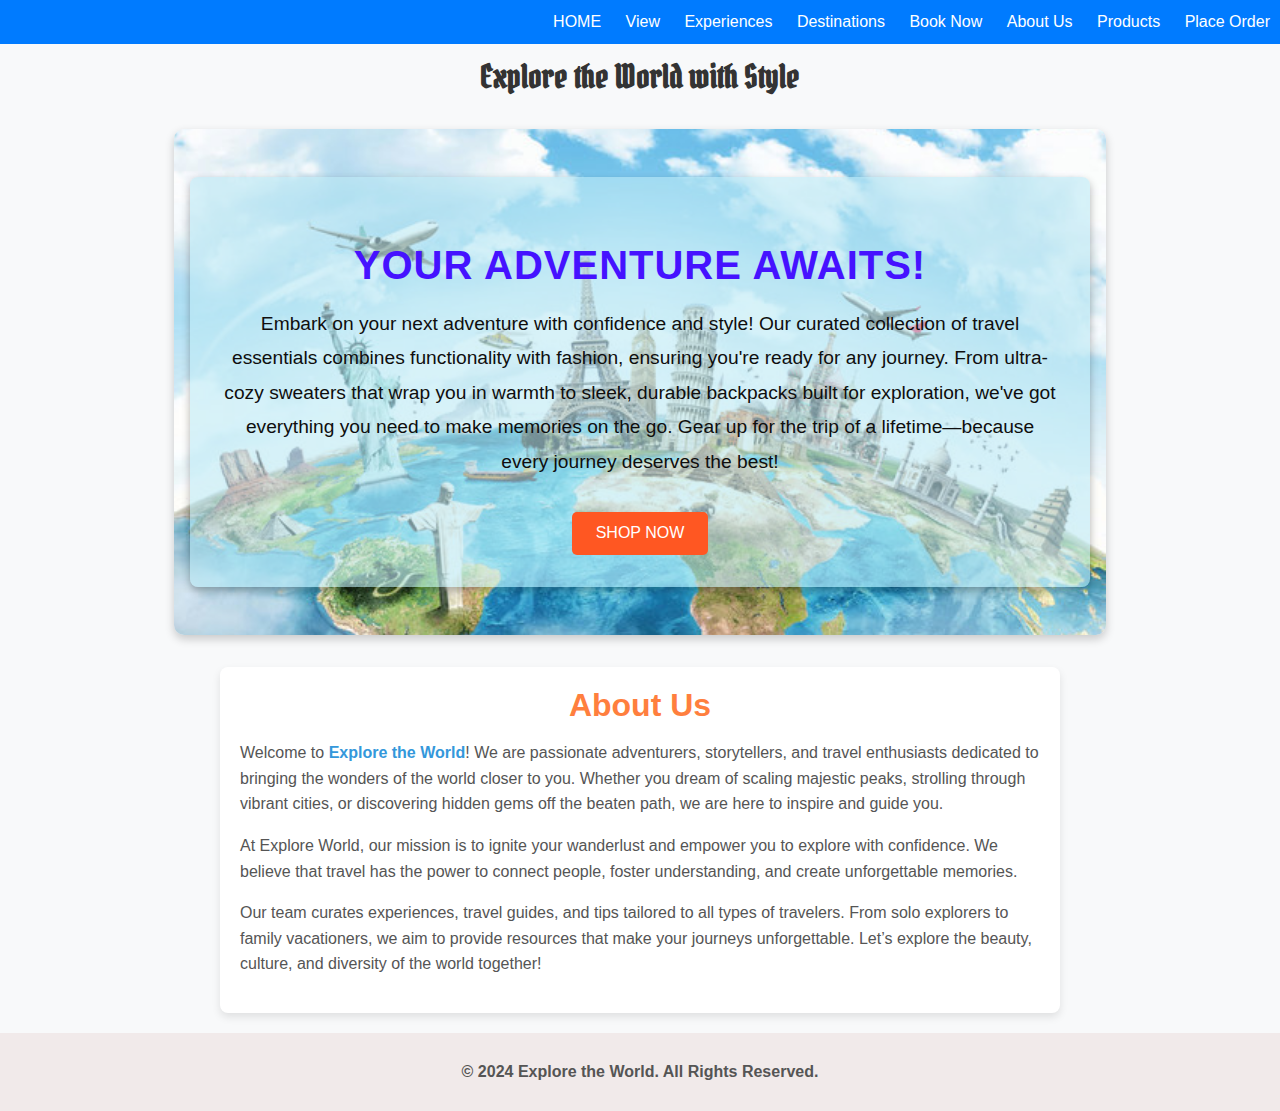
<file: TASK5/about.html>
<!DOCTYPE html>
<html lang="en">

<head>
    <meta charset="UTF-8">
    <meta name="viewport" content="width=device-width, initial-scale=1.0">
    <link rel="stylesheet" href="product.css">
</head>

<body>
    <header>
        <nav>
            <a href="home.html">HOME</a>
            <a href="view.html">View</a>
            <a href="places.html">Experiences</a>
            <a href="destination.html">Destinations</a>
            <a href="booking.html">Book Now</a>
            <a href="about.html">About Us</a>
            <a href="products.html">Products</a>
            <a href="booking2.html">Place Order</a>
        </nav>
    </header>

    <h1 id="name2">Explore the World with Style</h1>

    <section id="travel-essentials">
        <div class="content">
            <h2>Your Adventure Awaits!</h2>
            <p>
                Embark on your next adventure with confidence and style! Our curated collection of travel essentials
                combines functionality with fashion, ensuring you're ready for any journey.
                From ultra-cozy sweaters that wrap you in warmth to sleek, durable backpacks built for exploration,
                we've got everything you need to make memories on the go.
                Gear up for the trip of a lifetime—because every journey deserves the best!
            </p>

            <a href="products.html" class="shop-now">Shop Now</a>

        </div>
    </section>

    <div class="container">
        <h1 class="about-h">About Us</h1>
        <p>Welcome to <span class="highlight">Explore the World</span>! We are passionate adventurers, storytellers, and
            travel enthusiasts dedicated to bringing the wonders of the world closer to you. Whether you dream of
            scaling majestic peaks, strolling through vibrant cities, or discovering hidden gems off the beaten path, we
            are here to inspire and guide you.</p>
        <p>At Explore World, our mission is to ignite your wanderlust and empower you to explore with confidence. We
            believe that travel has the power to connect people, foster understanding, and create unforgettable
            memories.</p>
        <p>Our team curates experiences, travel guides, and tips tailored to all types of travelers. From solo explorers
            to family vacationers, we aim to provide resources that make your journeys unforgettable. Let’s explore the
            beauty, culture, and diversity of the world together!</p>
    </div>


    <footer>
        <p>&copy; 2024 Explore the World. All Rights Reserved.</p>
    </footer>

    <script src="main.js"></script>
</body>

</html>
</file>
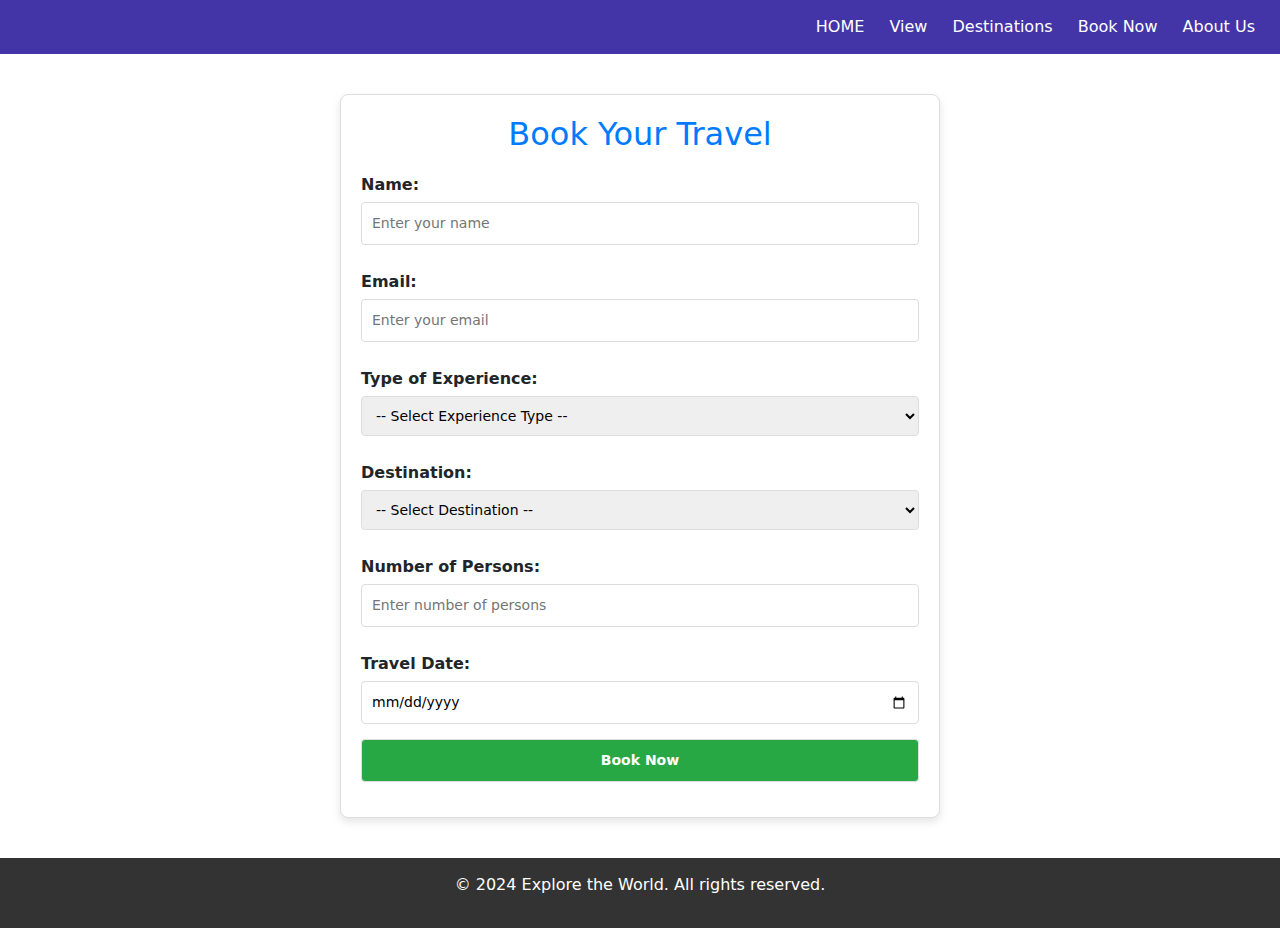
<file: TASK5/booking.html>
<!DOCTYPE html>
<html lang="en">

<head>
    <meta charset="UTF-8">
    <meta name="viewport" content="width=device-width, initial-scale=1.0">
    <title>Book Your Trip</title>
    <link rel="stylesheet" href="booking.css">
    <link href="https://cdn.jsdelivr.net/npm/bootstrap@5.3.3/dist/css/bootstrap.min.css" rel="stylesheet">
</head>

<body>
    <header>
        <nav>
            <a href="home.html">HOME</a>
            <a href="view.html">View</a>
            <a href="destination.html">Destinations</a>
            <a href="booking.html">Book Now</a>
            <a href="about.html">About Us</a>
        </nav>
    </header>
    <main>
        <section class="booking-section">
            <form id="booking-form">
                <h2>Book Your Travel </h2>

                <!-- Name Input -->
                <label for="name">Name:</label>
                <input type="text" id="name" placeholder="Enter your name" required>

                <!-- Email Input -->
                <label for="email">Email:</label>
                <input type="email" id="email" placeholder="Enter your email" required>

                <!-- Experience Type -->
                <label for="experience-type">Type of Experience:</label>
                <select id="experience-type" required>
                    <option value="" disabled selected>-- Select Experience Type --</option>
                    <option value="adventure">Adventure Travel</option>
                    <option value="wellness">Relaxation & Wellness</option>
                    <option value="cultural">Cultural & Historical</option>
                    <option value="luxury">Luxury Travel</option>
                    <option value="ecotourism">Ecotourism & Nature</option>
                </select>

                <!-- Destination Selection -->
                <label for="destination">Destination:</label>
                <select id="destination" required>
                    <option value="" disabled selected>-- Select Destination --</option>
                    <!-- Adventure Travel Destinations -->
                    <optgroup label="Adventure Travel">
                        <option value="new_zealand">New Zealand</option>
                        <option value="canada">Canada</option>
                        <option value="norway">Norway</option>
                        <option value="switzerland">Switzerland</option>
                    </optgroup>
                    <!-- Relaxation & Wellness Destinations -->
                    <optgroup label="Relaxation & Wellness">
                        <option value="indonesia">Indonesia</option>
                        <option value="thailand">Thailand</option>
                        <option value="mexico">Mexico</option>
                        <option value="spain">Spain</option>
                    </optgroup>
                    <!-- Cultural & Historical Destinations -->
                    <optgroup label="Cultural & Historical">
                        <option value="italy">Italy</option>
                        <option value="egypt">Egypt</option>
                        <option value="greece">Greece</option>
                        <option value="turkey">Turkey</option>
                    </optgroup>
                    <!-- Luxury Travel Destinations -->
                    <optgroup label="Luxury Travel">
                        <option value="maldives">Maldives</option>
                        <option value="france">France</option>
                        <option value="uae">UAE</option>
                        <option value="switzerland_luxury">Switzerland</option>
                    </optgroup>
                    <!-- Ecotourism & Nature Destinations -->
                    <optgroup label="Ecotourism & Nature">
                        <option value="costa_rica">Costa Rica</option>
                        <option value="australia">Australia</option>
                        <option value="south_africa">South Africa</option>
                        <option value="norway_fjord">Norway</option>
                    </optgroup>
                </select>
                <!-- Number of Persons Input -->
                <label for="num-persons">Number of Persons:</label>
                <input type="number" id="num-persons" placeholder="Enter number of persons" min="1" required>
                <!-- Travel Date -->
                <label for="date">Travel Date:</label>
                <input type="date" id="date" required>

                <!-- Submit Button -->
                <button class="btn btn-success" id="book-now" type="submit">Book Now</button>
            </form>
        </section>

    </main>
    <footer>
        <p>&copy; 2024 Explore the World. All rights reserved.</p>
    </footer>
    <script src="main.js"></script>
</body>

</html>
</file>
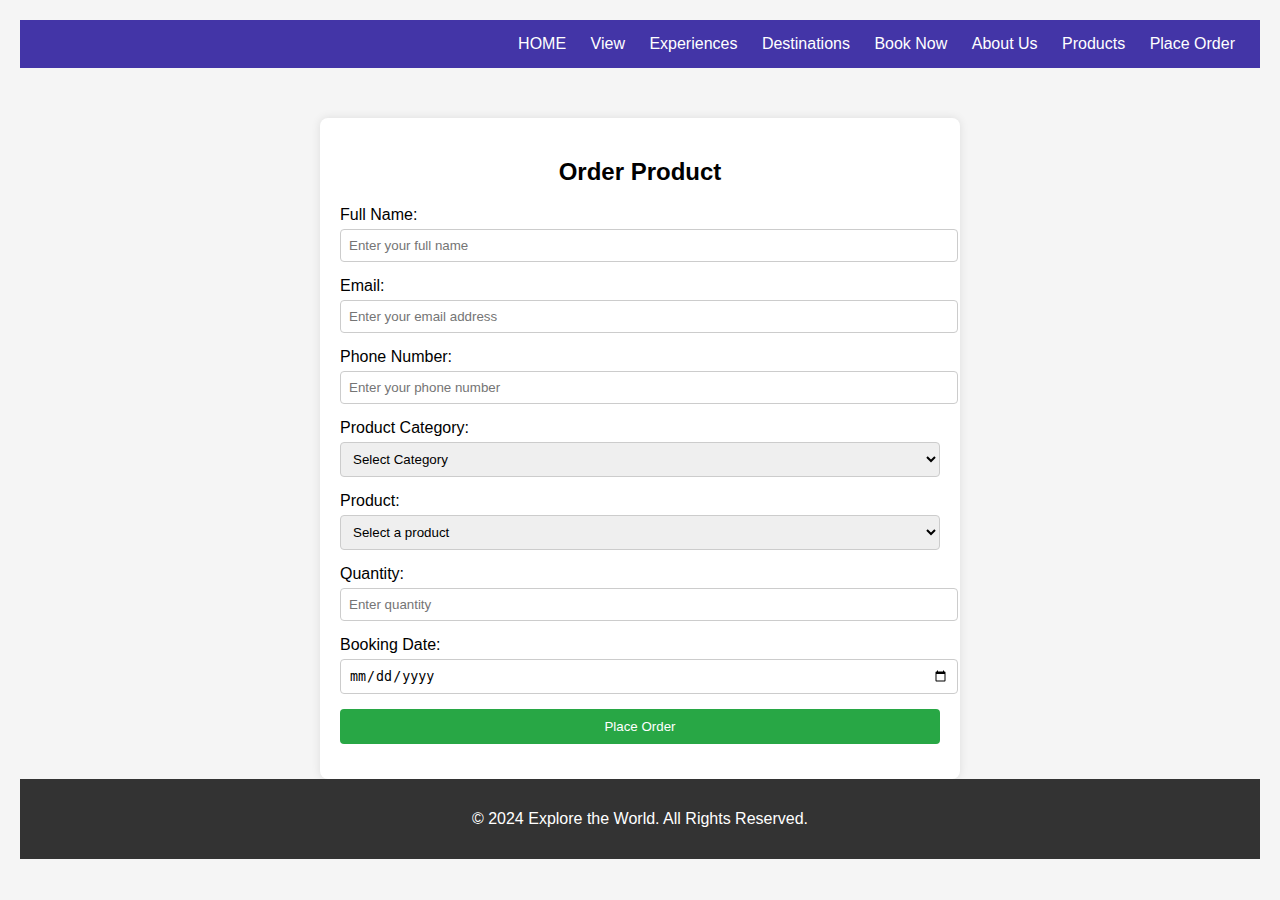
<file: TASK5/booking2.html>
<!DOCTYPE html>
<html lang="en">

<head>
    <meta charset="UTF-8">
    <meta name="viewport" content="width=device-width, initial-scale=1.0">
    <title>Product Booking Form</title>
    <link rel="stylesheet" href="product-booking.css">
</head>

<body>
    <header>
        <nav>
            <a href="home.html">HOME</a>
            <a href="view.html">View</a>
            <a href="places.html">Experiences</a>
            <a href="destination.html">Destinations</a>
            <a href="booking.html">Book Now</a>
            <a href="about.html">About Us</a>
            <a href="products.html">Products</a>
            <a href="booking2.html">Place Order</a>
        </nav>
    </header>
    <div class="container">
        <h2>Order Product </h2>
        <form id="booking-form">
            <div class="form-group">
                <label for="name">Full Name:</label>
                <input type="text" id="name" placeholder="Enter your full name" required>
            </div>
            <div class="form-group">
                <label for="email">Email:</label>
                <input type="email" id="email" placeholder="Enter your email address" required>
            </div>
            <div class="form-group">
                <label for="phone">Phone Number:</label>
                <input type="tel" id="phone" placeholder="Enter your phone number" required>
            </div>
            <div class="form-group">
                <label for="product-category">Product Category:</label>
                <select id="product-category" required>
                    <option value="" disabled selected>Select Category</option>
                    <option value="Clothing">Clothing</option>
                    <option value="Bags">Bags</option>
                    <option value="Footwear">Footwear</option>
                    <option value="Accessories">Accessories</option>
                </select>
            </div>
            <div class="form-group">
                <label for="product">Product:</label>
                <select id="product" required>
                    <option value="" disabled selected>Select a product</option>
                </select>
            </div>
            <div class="form-group">
                <label for="quantity">Quantity:</label>
                <input type="number" id="quantity" min="1" placeholder="Enter quantity" required>
            </div>
            <div class="form-group">
                <label for="date">Booking Date:</label>
                <input type="date" id="date" required>
            </div>
            <div class="form-group">
                <button type="submit">Place Order</button>
            </div>
        </form>
    </div>
    <div id="message"></div>
    <footer>
        <p>&copy; 2024 Explore the World. All Rights Reserved.</p>
    </footer>

    <script src="product-booking.js"></script>
</body>

</html>
</file>
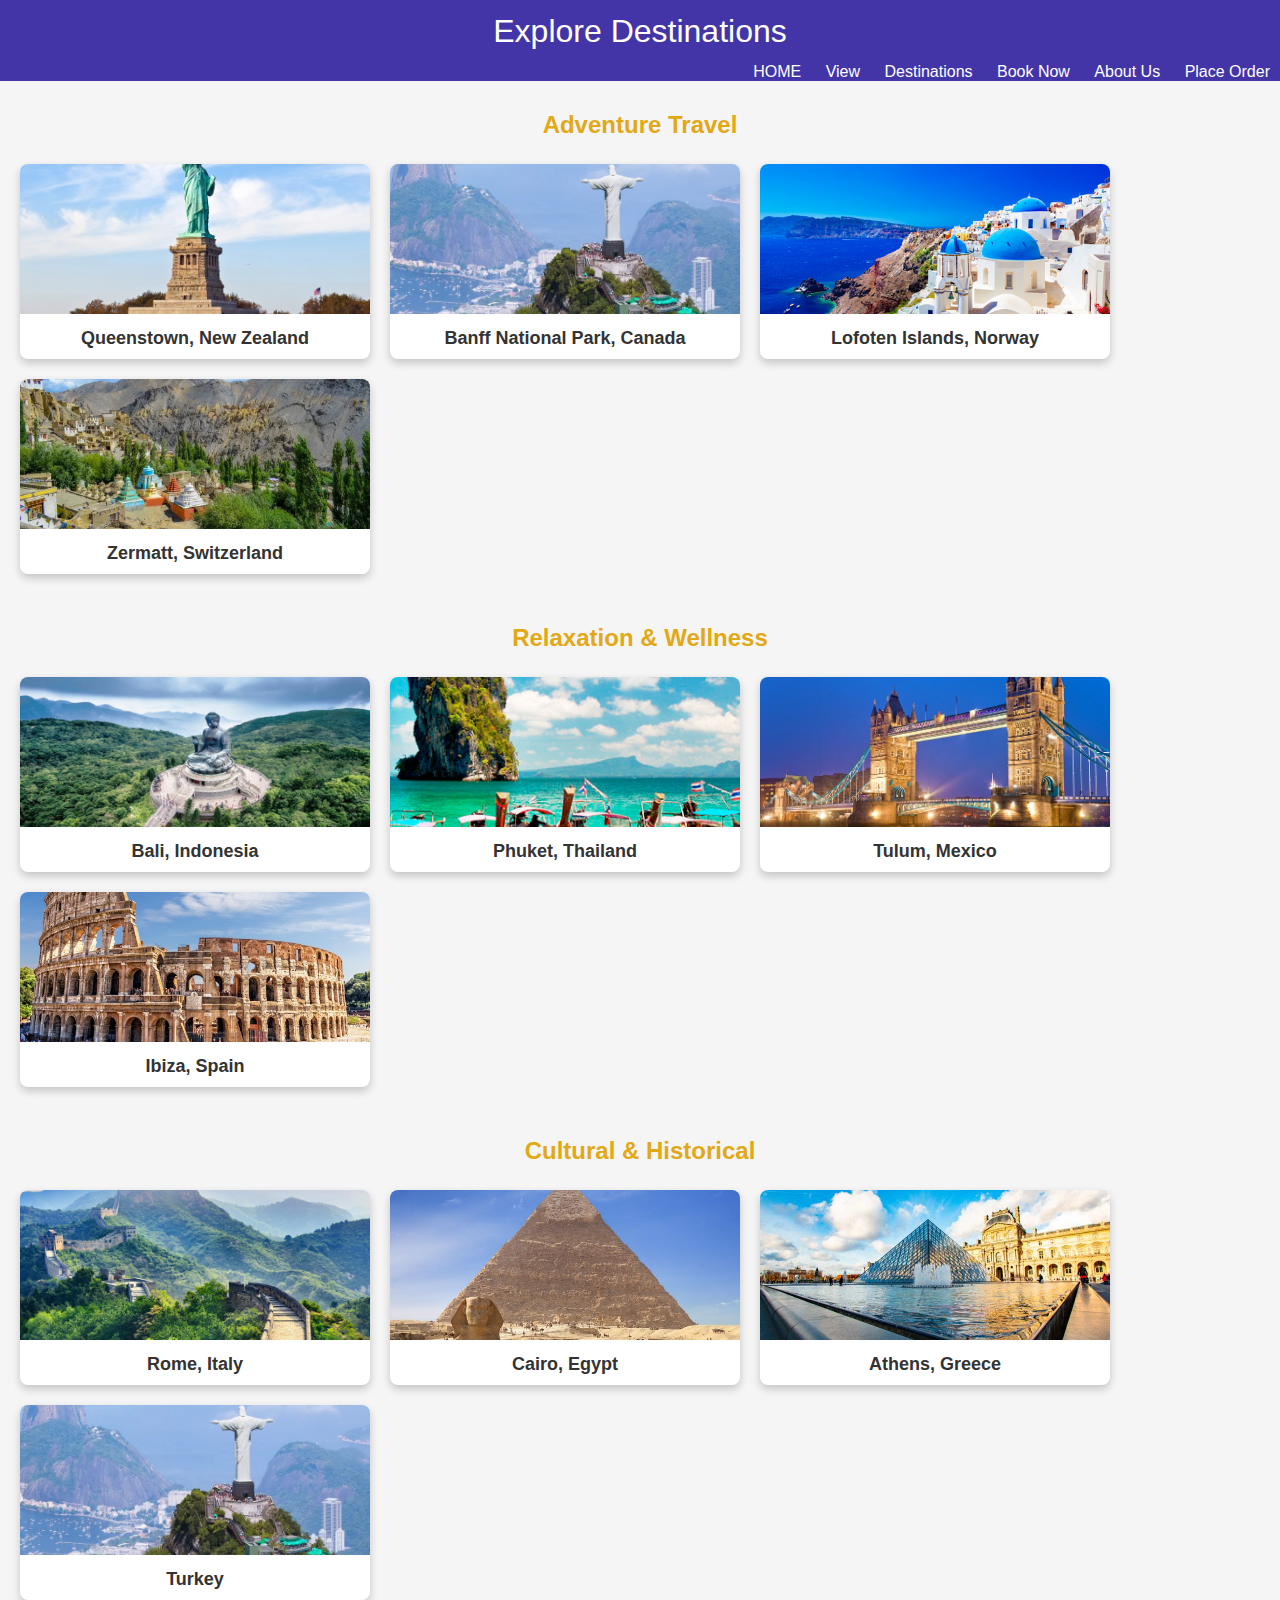
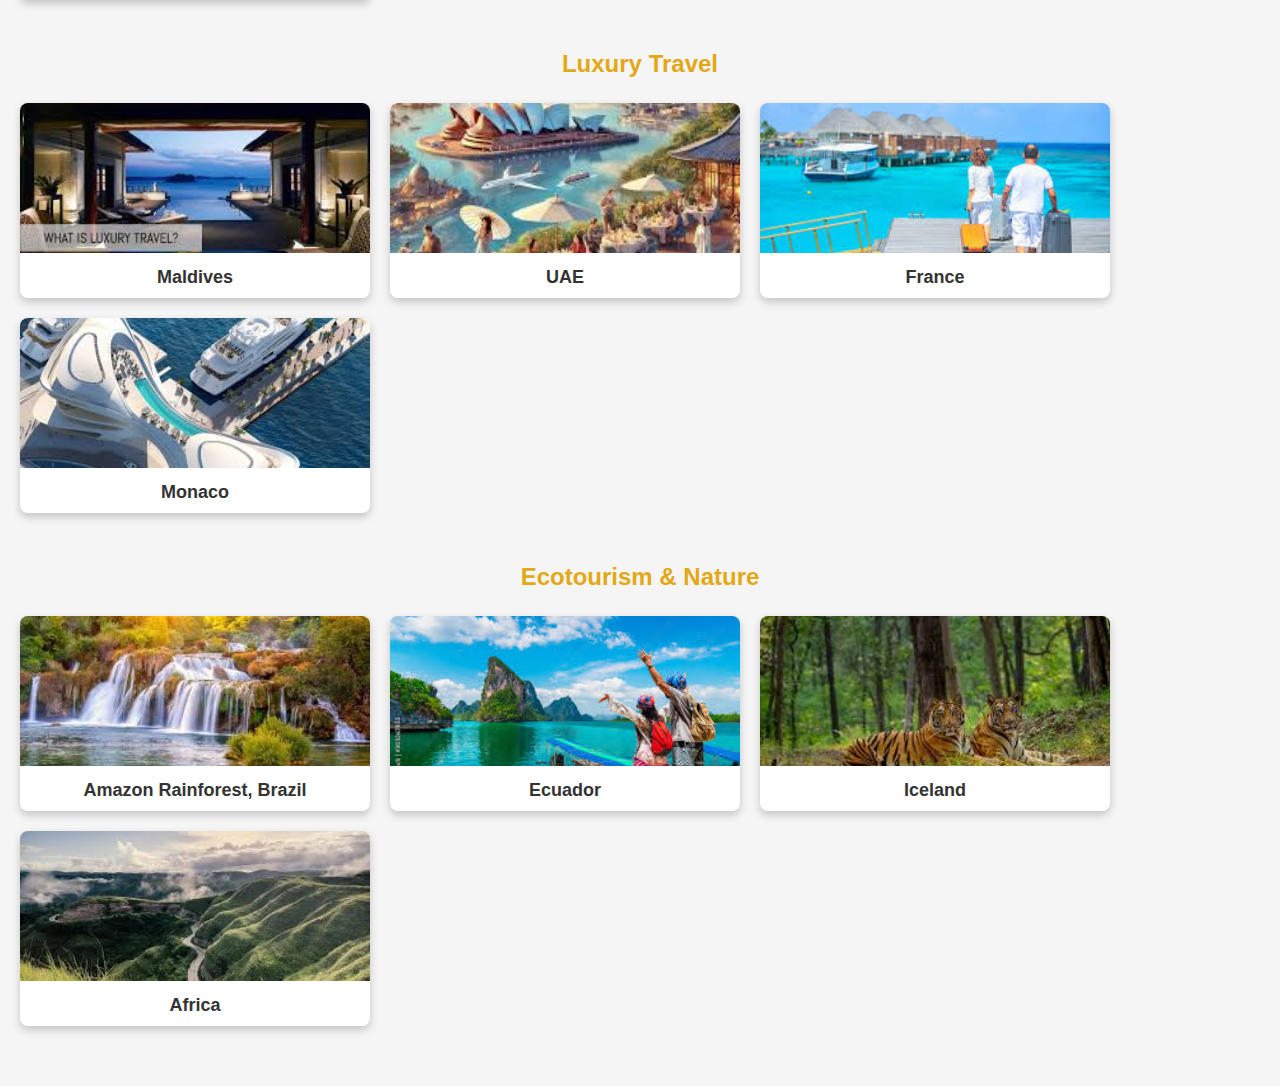
<file: TASK5/destination.html>
<!DOCTYPE html>
<html lang="en">

<head>
    <meta charset="UTF-8">
    <meta name="viewport" content="width=device-width, initial-scale=1.0">
    <title>Explore Destinations</title>
    <link rel="stylesheet" href="destiny.css">
</head>

<body>
    <div id="name3">Explore Destinations</div>
    <header>
        <nav>
            <a href="home.html">HOME</a>
            <a href="view.html">View</a>
            <a href="destination.html">Destinations</a>
            <a href="booking.html">Book Now</a>
            <a href="about.html">About Us</a>
            <a href="booking2.html">Place Order</a>
        </nav>
    </header>
    <div class="container">

        <!-- Adventure Travel Section -->
        <div class="section">
            <h2>Adventure Travel</h2>
            <div class="cards">
                <div class="card">
                    <img src="21.jpg" alt="Queenstown">
                    <h3>Queenstown, New Zealand</h3>
                </div>
                <div class="card">
                    <img src="22.jpg" alt="Banff National Park">
                    <h3>Banff National Park, Canada</h3>
                </div>
                <div class="card">
                    <img src="33.jpg" alt="Lofoten Islands">
                    <h3>Lofoten Islands, Norway</h3>
                </div>
                <div class="card">
                    <img src="25.jpg" alt="Zermatt">
                    <h3>Zermatt, Switzerland</h3>
                </div>
            </div>
        </div>

        <!-- Relaxation & Wellness Section -->
        <div class="section">
            <h2>Relaxation & Wellness</h2>
            <div class="cards">
                <div class="card">
                    <img src="26.jpg" alt="Bali">
                    <h3>Bali, Indonesia</h3>
                </div>
                <div class="card">
                    <img src="28.jpg" alt="Phuket">
                    <h3>Phuket, Thailand</h3>
                </div>
                <div class="card">
                    <img src="30.jpg" alt="Tulum">
                    <h3>Tulum, Mexico</h3>
                </div>
                <div class="card">
                    <img src="31.png" alt="Ibiza">
                    <h3>Ibiza, Spain</h3>
                </div>
            </div>
        </div>

        <!-- Cultural & Historical Section -->
        <div class="section">
            <h2>Cultural & Historical</h2>
            <div class="cards">
                <div class="card">
                    <img src="32.jpg" alt="Rome">
                    <h3>Rome, Italy</h3>
                </div>
                <div class="card">
                    <img src="23.jpg" alt="Cairo">
                    <h3>Cairo, Egypt</h3>
                </div>
                <div class="card">
                    <img src="34.jpg" alt="Athens">
                    <h3>Athens, Greece</h3>
                </div>
                <div class="card">
                    <img src="22.jpg" alt="Istanbul">
                    <h3>Turkey</h3>
                </div>
            </div>
        </div>

        <!-- Luxury Travel Section -->
        <div class="section">
            <h2>Luxury Travel</h2>
            <div class="cards">
                <div class="card">
                    <img src="luxury2.jpg" alt="Maldives">
                    <h3>Maldives</h3>
                </div>
                <div class="card">
                    <img src="luxury3.jpg" alt="Dubai">
                    <h3>UAE</h3>
                </div>
                <div class="card">
                    <img src="luxury4.jpg" alt="Paris">
                    <h3>France</h3>
                </div>
                <div class="card">
                    <img src="luxury5.jpg" alt="Monaco">
                    <h3>Monaco</h3>
                </div>
            </div>
        </div>

        <!-- Ecotourism & Nature Section -->
        <div class="section">
            <h2>Ecotourism & Nature</h2>
            <div class="cards">
                <div class="card">
                    <img src="nature8.jpg" alt="Amazon Rainforest">
                    <h3>Amazon Rainforest, Brazil</h3>
                </div>
                <div class="card">
                    <img src="nature5.jpg" alt="Galapagos Islands">
                    <h3>Ecuador</h3>
                </div>
                <div class="card">
                    <img src="nature6.jpg" alt="Iceland">
                    <h3>Iceland</h3>
                </div>
                <div class="card">
                    <img src="nature4.jpg" alt="African Safari">
                    <h3>Africa</h3>
                </div>
            </div>
        </div>

    </div>
</body>

</html>
</file>
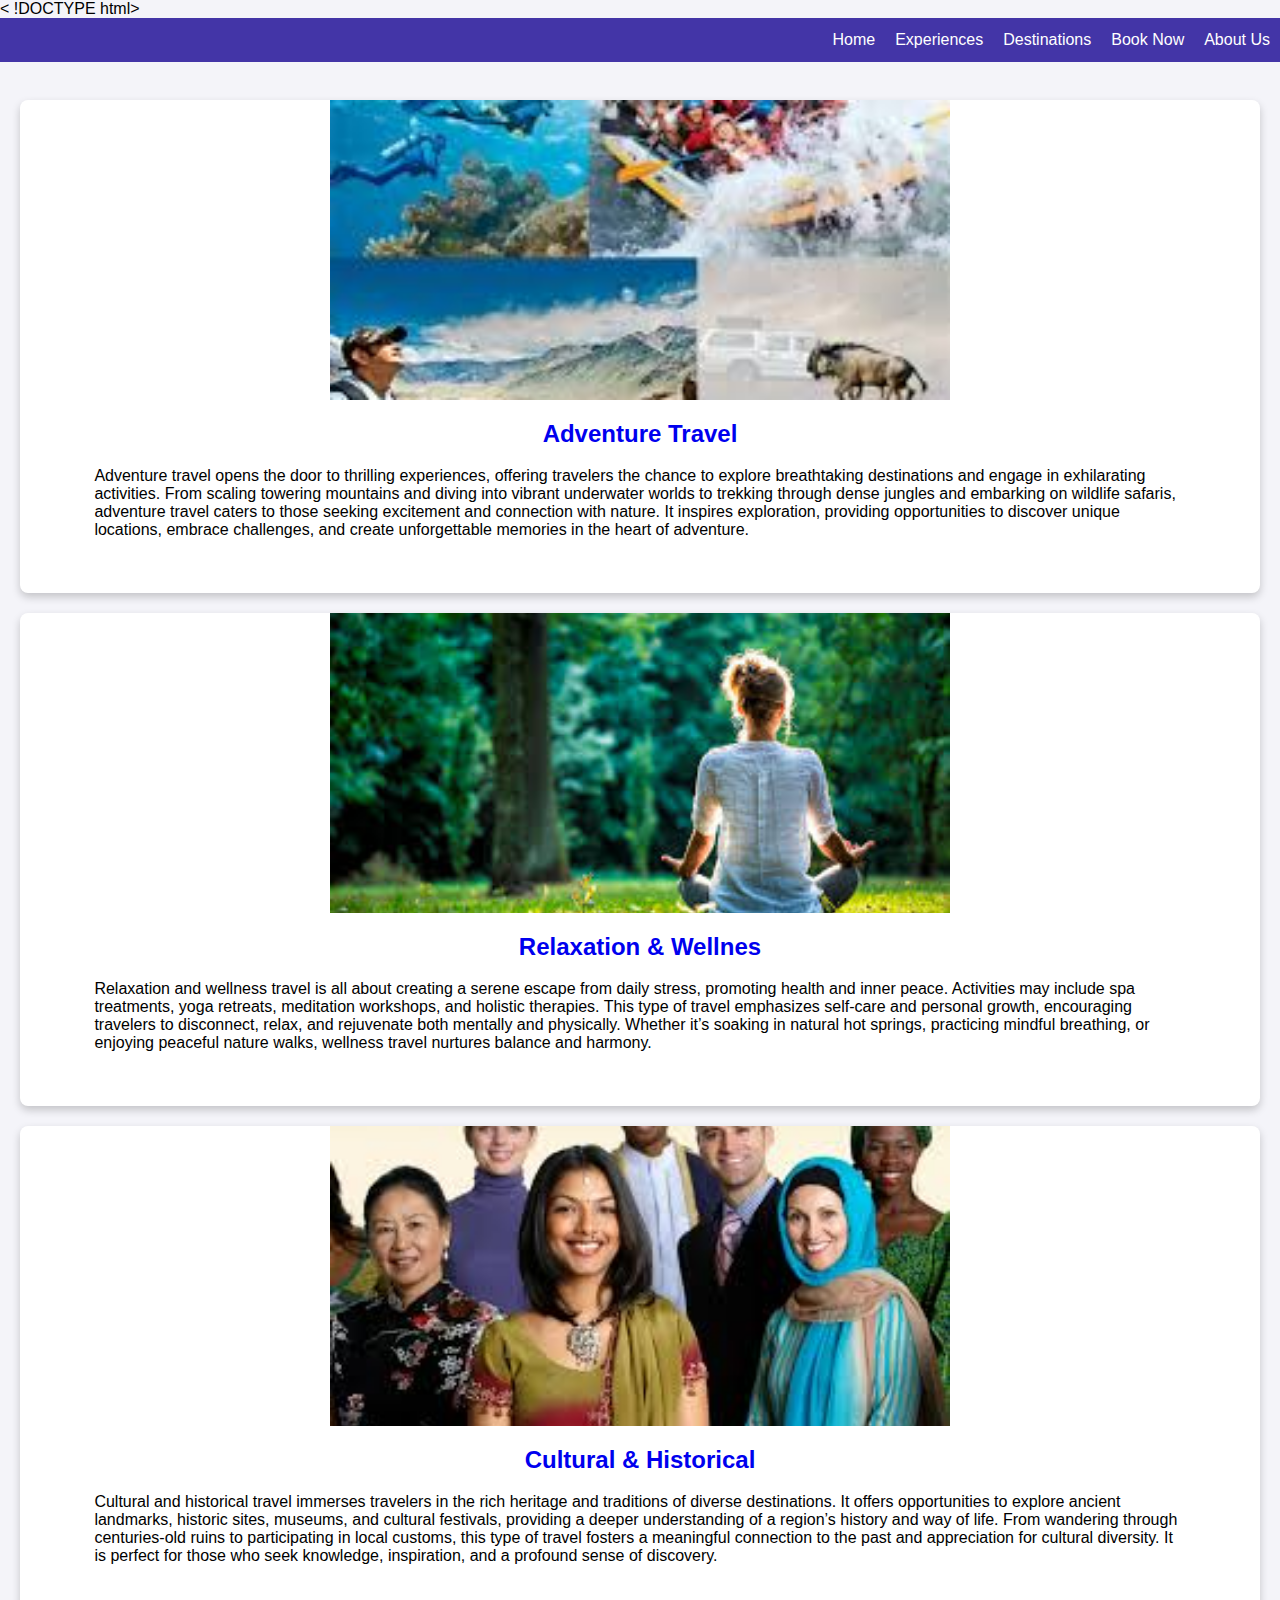
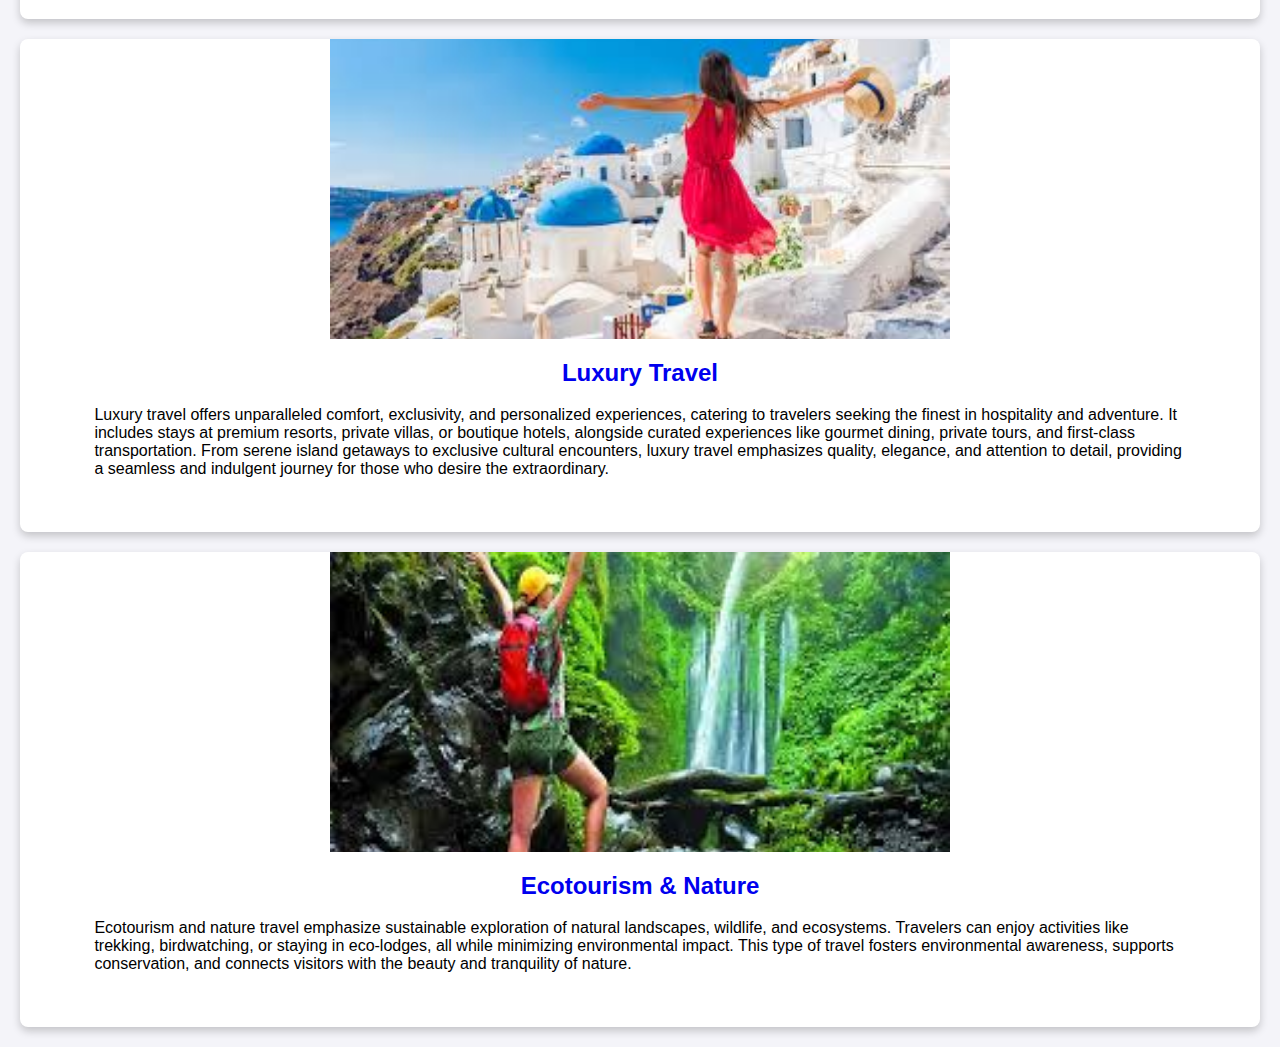
<file: TASK5/places.html>
< !DOCTYPE html>
    <html lang="en">

    <head>
        <meta charset="UTF-8">
        <meta name="viewport" content="width=device-width, initial-scale=1.0">
        <title>Explore Experiences</title>
        <link rel="stylesheet" href="style.css">
    </head>

    <body>
        <header>
            <nav><a href="view.html">Home</a><a href="places.html">Experiences</a><a
                    href="destination.html">Destinations</a><a href="booking.html">Book Now</a><a
                    href="about.html">About Us</a></nav>
        </header><br>
        <div class="container">
            <div class="card"><img src="adventure2.jpg" alt="Adventure Travel" class="img-a">
                <h2><a href="destination.html" class="web-a">Adventure Travel</a></h2>
                <p>Adventure travel opens the door to thrilling experiences,
                    offering travelers the chance to explore breathtaking destinations and engage in exhilarating
                    activities. From scaling towering mountains and diving into vibrant underwater worlds to trekking
                    through dense jungles and embarking on wildlife safaris,
                    adventure travel caters to those seeking excitement and connection with nature. It inspires
                    exploration,
                    providing opportunities to discover unique locations,
                    embrace challenges,
                    and create unforgettable memories in the heart of adventure.</p>
            </div>
            <div class="card"><img src="mental.jpg" alt="Relaxation & Wellness" class="img-a">
                <h2><a href="destination.html" class="web-a">Relaxation & Wellnes</a></h2>
                <p>Relaxation and wellness travel is all about creating a serene escape from daily stress,
                    promoting health and inner peace. Activities may include spa treatments,
                    yoga retreats,
                    meditation workshops,
                    and holistic therapies. This type of travel emphasizes self-care and personal growth,
                    encouraging travelers to disconnect,
                    relax,
                    and rejuvenate both mentally and physically. Whether it’s soaking in natural hot springs,
                    practicing mindful breathing,
                    or enjoying peaceful nature walks,
                    wellness travel nurtures balance and harmony.</p>
            </div>
            <div class="card"><img src="culture.jpg" alt="Cultural & Historical" class="img-a">
                <h2><a href="destination.html" class="web-a">Cultural & Historical</a></h2>
                <p>Cultural and historical travel immerses travelers in the rich heritage and traditions of diverse
                    destinations. It offers opportunities to explore ancient landmarks,
                    historic sites,
                    museums,
                    and cultural festivals,
                    providing a deeper understanding of a region’s history and way of life. From wandering through
                    centuries-old ruins to participating in local customs,
                    this type of travel fosters a meaningful connection to the past and appreciation for cultural
                    diversity. It is perfect for those who seek knowledge,
                    inspiration,
                    and a profound sense of discovery.</p>
            </div>
            <div class="card"><img src="luxury.jpg" alt="Luxury Travel" class="img-a">
                <h2><a href="destination.html" class="web-a">Luxury Travel</a></h2>
                <p>Luxury travel offers unparalleled comfort,
                    exclusivity,
                    and personalized experiences,
                    catering to travelers seeking the finest in hospitality and adventure. It includes stays at premium
                    resorts,
                    private villas,
                    or boutique hotels,
                    alongside curated experiences like gourmet dining,
                    private tours,
                    and first-class transportation. From serene island getaways to exclusive cultural encounters,
                    luxury travel emphasizes quality,
                    elegance,
                    and attention to detail,
                    providing a seamless and indulgent journey for those who desire the extraordinary.</p>
            </div>
            <div class="card"><img src="eco.jpg" alt="Ecotourism & Nature" class="img-a">
                <h2><a href="destination.html" class="web-a">Ecotourism & Nature</a></h2>
                <p>Ecotourism and nature travel emphasize sustainable exploration of natural landscapes,
                    wildlife,
                    and ecosystems. Travelers can enjoy activities like trekking,
                    birdwatching,
                    or staying in eco-lodges,
                    all while minimizing environmental impact. This type of travel fosters environmental awareness,
                    supports conservation,
                    and connects visitors with the beauty and tranquility of nature.</p>
            </div>
        </div>
    </body>

    </html>
</file>
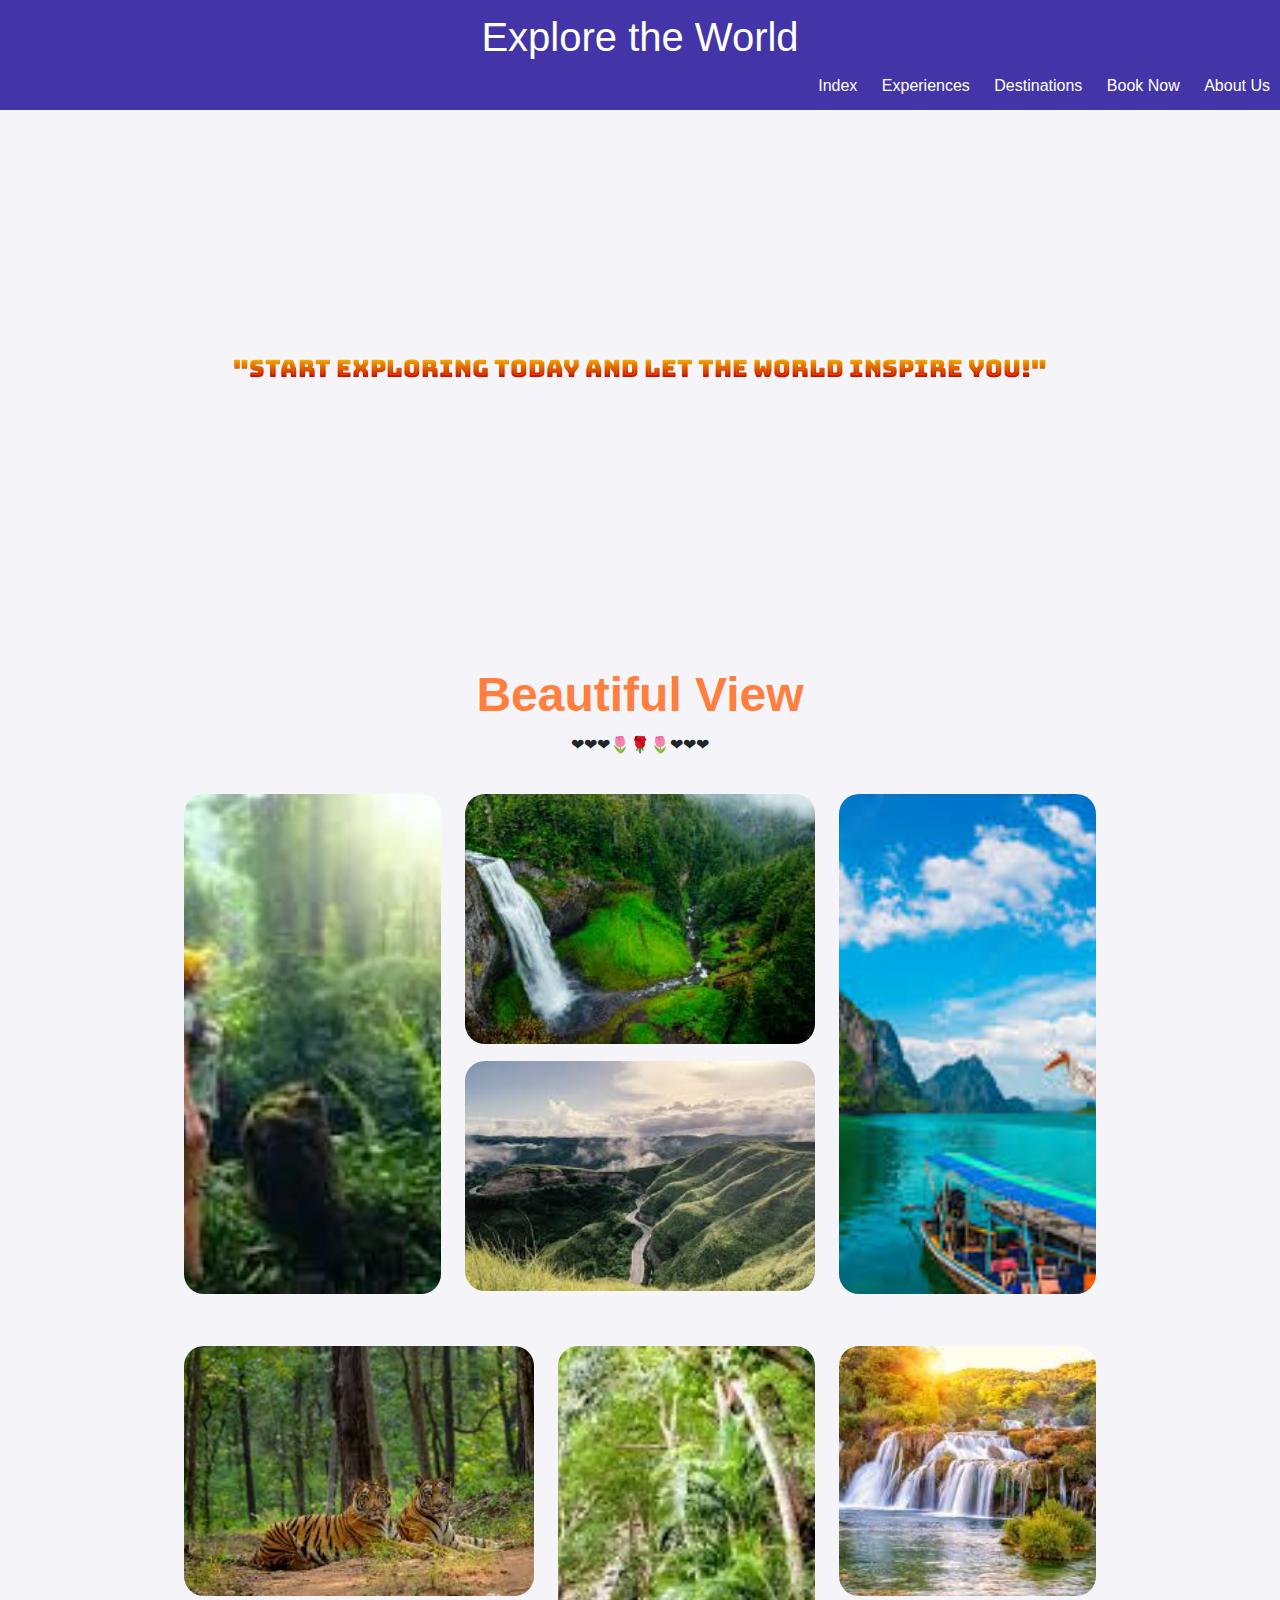
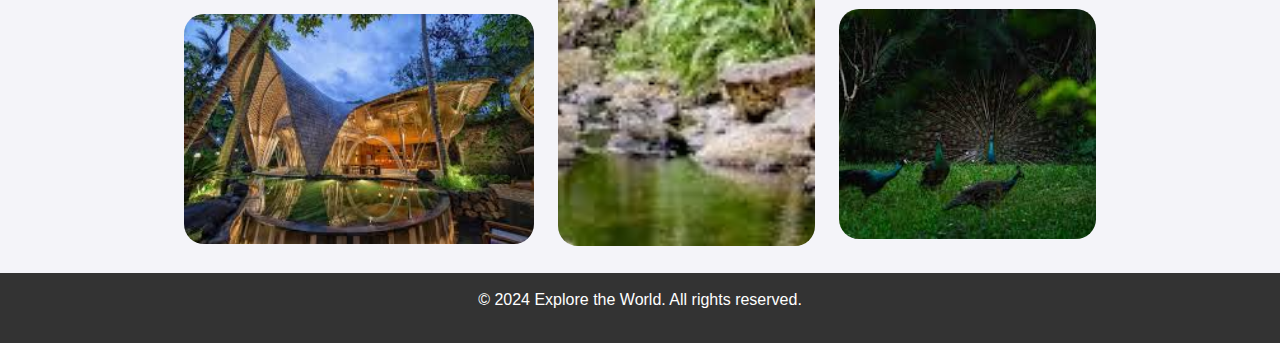
<file: TASK5/view.html>
<!DOCTYPE html>
<html lang="en">

<head>
    <meta charset="UTF-8">
    <meta name="viewport" content="width=device-width, initial-scale=1.0">
    <link href="https://cdn.jsdelivr.net/npm/bootstrap@5.3.3/dist/css/bootstrap.min.css" rel="stylesheet">
    <script src="https://cdn.jsdelivr.net/npm/bootstrap@5.3.3/dist/js/bootstrap.bundle.min.js"></script>
    <title>Explore World</title>
    <link rel="stylesheet" href="style.css">
</head>

<body>
    <h1 id="name">Explore the World</h1>
    <header>
        <nav>
            <a href="index.html">Index</a>
            <a href="places.html">Experiences</a>
            <a href="destination.html">Destinations</a>
            <a href="booking.html">Book Now</a>
            <a href="about.html">About Us</a>
        </nav>
    </header>
    <div class="container-fulid con1">
        <div class="main">

            <p class="main1"> "Start exploring today and let the world inspire you!"</p>
        </div>
    </div>
    <div class="container con5" id="Gallery">
        <div class="nature-view">
            <h3 class="nature-view1">Beautiful View</h3>
            <p class="nature-view2">❤❤❤🌷🌹🌷❤❤❤</p>
        </div>
        <div class="row">
            <div class="col-md-1"></div>
            <div class="col-md-3">
                <img src="nature1.jpg" alt="nature" class="img1">
            </div>
            <div class="col-md-4">
                <img src="nature3.jpg" alt="nature" class="img2">
                <img src="nature4.jpg" alt="nature" class="img3">
            </div>
            <div class="col-md-3">
                <img src="nature5.jpg" alt="nature" class="img1">
            </div>
            <div class="col-md-1"></div>
        </div>
        <div class="row">
            <div class="col-md-1"></div>
            <div class="col-md-4">
                <img src="nature6.jpg" alt="nature" class="img4">
                <img src="nature7.jpg" alt="nature" class="img5">
            </div>
            <div class="col-md-3">
                <img src="naute2.jpg" alt="nature" class="img1">
            </div>
            <div class="col-md-3">
                <img src="nature8.jpg" alt="nature" class="img4">
                <img src="nature9.jpg" alt="nature" class="img5">
            </div>
        </div>
    </div>
    <footer>
        <p>&copy; 2024 Explore the World. All rights reserved.</p>
    </footer>
</body>

</html>
</file>
<file: TASK5/product.css>
@import url('https://fonts.googleapis.com/css2?family=Bokor&family=Bungee+Spice&family=Dancing+Script:wght@400..700&family=Edu+AU+VIC+WA+NT+Pre:wght@400..700&family=Pacifico&family=Pirata+One&family=Satisfy&family=Shadows+Into+Light&display=swap');

body {
    font-family: Arial, sans-serif;
    margin: 0;
    padding: 0;
    background-color: #f8f9fa;
}

header {
    background-color: #007bff;
    color: #fff;
    display: flex;
    justify-content: end;
    padding-top: 1%;
    padding-bottom: 1%;

}

#name1 {
    margin-bottom: 0 !important;
    color: white;
    text-align: center !important;
    padding-top: 1%;
    background-color: #007bff;
}

#name2 {
    margin-bottom: 0 !important;
    color: #333;
    text-align: center !important;
    padding-top: 1%;
    font-family: "Pirata One", serif;
}

h1 {
    margin: 0;
}

nav a {
    margin: 0 10px;
    color: white;
    text-decoration: none;
    margin-bottom: 10%;
    padding-top: 2%;
}


footer {

    text-align: center;
    padding: 10px;
    background: #f1eaea;
    font-weight: bold;
}

/* Travel Essentials Section */
#travel-essentials {
    background-image: url('travel.jpg');
    /* Add a background image */
    background-size: cover;
    background-position: center;
    padding: 3rem 1rem;
    color: #ffffff;
    text-align: center;
    border-radius: 10px;
    box-shadow: 0 4px 10px rgba(8, 8, 8, 0.2);
    margin: 2rem auto;
    max-width: 900px;
}

#travel-essentials .content {
    background: rgba(189, 233, 245, 0.6);
    /* Add transparency to make the text pop */
    padding: 2rem;
    border-radius: 8px;
    box-shadow: 0 4px 8px rgba(0, 0, 0, 0.3);
}

#travel-essentials h2 {
    font-size: 2.5rem;
    margin-bottom: 1rem;
    font-family: 'Poppins', sans-serif;
    text-transform: uppercase;
    letter-spacing: 1px;
    color: #4512ff;
}

#travel-essentials p {
    font-size: 1.2rem;
    line-height: 1.8;
    font-family: 'Roboto', sans-serif;
    margin-bottom: 2rem;
    color: #0f0e0e;
}

.shop-now {
    text-decoration: none;
    background-color: #ff5722;
    /* Button color */
    color: #fff;
    /* Text color */
    padding: 0.8rem 1.5rem;
    /* Button padding */
    font-size: 1rem;
    /* Font size */
    font-family: 'Poppins', sans-serif;
    /* Font family */
    text-transform: uppercase;
    /* Uppercase text */
    border-radius: 5px;
    /* Rounded corners */
    display: inline-block;
    /* Make it inline-block */
    text-align: center;
    /* Center-align text */
    transition: background-color 0.3s ease, transform 0.2s ease;
    /* Smooth hover effect */
    cursor: pointer;
    /* Pointer cursor for hover */
}

.shop-now:hover {
    background-color: #e64a19;
    /* Darker hover color */
    transform: scale(1.05);
    /* Slightly enlarge on hover */
}




#product-filters {
    display: flex;
    justify-content: center;
    padding: 1rem;
    gap: 1rem;
}

#product-filters select {
    padding: 0.5rem;
    font-size: 1rem;
    border: 1px solid #ddd;
    border-radius: 5px;
}

.product-container {
    display: grid;
    grid-template-columns: repeat(auto-fit, minmax(200px, 1fr));
    gap: 2rem;
    padding: 1rem;
}

.product {
    background-color: #fff;
    border: 1px solid #ddd;
    border-radius: 5px;
    padding: 1rem;
    text-align: center;
    box-shadow: 0 2px 5px rgba(0, 0, 0, 0.1);
}

.product img {
    max-width: 100%;
    height: auto;
    border-radius: 5px;
}

.product h3 {
    margin: 0.5rem 0;
    font-size: 1.2rem;
}

.product p {
    margin: 0.5rem 0;
    font-size: 1rem;
    color: #555;
}

.container {
    max-width: 800px;
    margin: 20px auto;
    padding: 20px;
    background: #fff;
    border-radius: 8px;
    box-shadow: 0 4px 8px rgba(0, 0, 0, 0.1);
}

.about-h {
    text-align: center;
    color: #FF7F3E;
}

p {
    line-height: 1.6;
    color: #555;
}

.highlight {
    color: #3498db;
    font-weight: bold;
}
</file>
<file: TASK5/booking.css>
/* General Styles */
body {
    font-family: Arial, sans-serif;
    line-height: 1.6;
    margin: 0;
    padding: 0;
    background-color: #f8f9fa;
    color: #333;
}

header {
    background: #4335A7;
    color: white;
    padding: 15px;
    display: flex;
    justify-content: flex-end;
}

nav a {
    margin: 0 10px;
    color: white;
    text-decoration: none;
    margin-bottom: 10%;
}

footer {

    text-align: center;
    padding: 15px;
    background: #333;
    color: white;
}

/* Booking Section Styles */
.booking-section {
    max-width: 600px;
    margin: 40px auto;
    padding: 20px;
    background: #ffffff;
    border: 1px solid #ddd;
    border-radius: 8px;
    box-shadow: 0 4px 8px rgba(0, 0, 0, 0.1);
}

.booking-section h2 {
    text-align: center;
    color: #007bff;
    margin-bottom: 20px;
}

.booking-section label {
    font-weight: bold;
    display: block;
    margin: 10px 0 5px;
}

.booking-section input,
.booking-section select,
.booking-section button {
    width: 100%;
    padding: 10px;
    margin-bottom: 15px;
    border: 1px solid #ddd;
    border-radius: 4px;
    box-sizing: border-box;
    font-size: 14px;
}

.booking-section input:focus,
.booking-section select:focus {
    border-color: #007bff;
    outline: none;
}

.booking-section button {
    background-color: #28a745;
    color: white;
    font-weight: bold;
    cursor: pointer;
    transition: background-color 0.3s;
}

.booking-section button:hover {
    background-color: #218838;
}

/* Responsive Design */
@media (max-width: 768px) {
    .booking-section {
        padding: 15px;
    }
}
</file>
<file: TASK5/product-booking.css>
body {
    font-family: Arial, sans-serif;
    background-color: #f5f5f5;
    margin: 0;
    padding: 20px;
}

header {
    background: #4335A7;
    color: white;
    padding: 15px;
    display: flex;
    justify-content: flex-end;
    margin-bottom: 4%;
}

nav a {
    margin: 0 10px;
    color: white;
    text-decoration: none;
    margin-bottom: 10%;
}

footer {

    text-align: center;
    padding: 15px;
    background: #333;
    color: white;
}

.container {
    max-width: 600px;
    margin: auto;
    padding: 20px;
    background-color: #ffffff;
    box-shadow: 0 0 10px rgba(0, 0, 0, 0.1);
    border-radius: 8px;
}

h2 {
    text-align: center;
    margin-bottom: 20px;
}

.form-group {
    margin-bottom: 15px;
}

.form-group label {
    display: block;
    margin-bottom: 5px;
}

.form-group select,
.form-group input {
    width: 100%;
    padding: 8px;
    border: 1px solid #ccc;
    border-radius: 4px;
}

.form-group button {
    background-color: #28a745;
    color: #ffffff;
    border: none;
    padding: 10px;
    border-radius: 4px;
    cursor: pointer;
    width: 100%;
}

.form-group button:hover {
    background-color: #218838;
}

#message {
    display: none;
    margin-top: 20px;
    font-weight: bold;
    color: green;
}
</file>
<file: TASK5/destiny.css>
body {
    font-family: Arial, sans-serif;
    margin: 0;
    padding: 0;
    background-color: #f5f5f5;
}

header {
    background: #4335A7;
    color: white;
    display: flex;
    justify-content: end;
    padding-top: 1%;
}

#name3 {
    margin-bottom: 0 !important;
    background: #4335A7;
    color: white;
    text-align: center !important;
    padding-top: 1%;
    font-size: 2rem;
}

nav a {
    margin: 0 10px;
    color: white;
    text-decoration: none;
    margin-bottom: 10%;
}

.header {
    color: white;
    text-align: center;
    padding: 20px 0;
    font-size: 24px;
}

.container {
    padding: 20px;
}

.section {
    margin-bottom: 40px;
}

.section h2 {
    color: rgb(226, 168, 21);
    padding: 10px 15px;
    margin: 0;
    text-align: center;
    border-radius: 5px 5px 0 0;
}

.cards {
    display: flex;
    flex-wrap: wrap;
    gap: 20px;
    margin-top: 15px;
}

.card {
    background-color: white;
    border-radius: 8px;
    box-shadow: 0 4px 8px rgba(0, 0, 0, 0.2);
    width: 350px;
    overflow: hidden;
    text-align: center;
    transition: transform 0.2s;
}

.card img {
    width: 100%;
    height: 150px;
    object-fit: cover;
}

.card h3 {
    margin: 0;
    padding: 10px;
    font-size: 18px;
    color: #333;
}

.card:hover {
    transform: scale(1.05);
}
</file>
<file: TASK5/style.css>
@import url('https://fonts.googleapis.com/css2?family=Bokor&family=Dancing+Script:wght@400..700&family=Edu+AU+VIC+WA+NT+Pre:wght@400..700&family=Pacifico&family=Pirata+One&family=Satisfy&family=Shadows+Into+Light&display=swap');
@import url('https://fonts.googleapis.com/css2?family=Bokor&family=Bungee+Spice&family=Dancing+Script:wght@400..700&family=Edu+AU+VIC+WA+NT+Pre:wght@400..700&family=Pacifico&family=Pirata+One&family=Satisfy&family=Shadows+Into+Light&display=swap');

body {
    font-family: Arial, sans-serif;
    margin: 0;
    padding: 0;
    background-color: #f4f4f9;
}

header {
    background: #4335A7;
    color: white;
    display: flex;
    justify-content: end;
    padding-top: 1%;
    padding-bottom: 1%;
}

#name {
    margin-bottom: 0 !important;
    background: #4335A7;
    color: white;
    text-align: center !important;
    padding-top: 1%;
}

nav a {
    margin: 0 10px;
    color: white;
    text-decoration: none;
    margin-bottom: 10%;
}

footer {

    text-align: center;
    padding: 15px;
    background: #333;
    color: white;
}

.footer1 {

    text-align: center;
    padding: 10px;
    background: #d53f3f;
    color: white;

}

.main {
    padding-top: 9%;
    padding-left: 8%;
    padding-right: 8%;
    color: white
}

.con1 {
    background-image: url("https://beautyofnature.in/uploads/images/202410/image_750x_66fc14ccefb33.jpg");
    background-size: cover;
    height: 500px;
    margin-top: 2%;
}

.main1 {
    margin-top: 100px;
    font-weight: bold;
    text-align: center;
    color: #ebf70b;
    font-size: 1.5rem;
    font-family: "Bungee Spice", sans-serif;
}

/* Hero Section */
.hero {
    background: url("https://encrypted-tbn0.gstatic.com/images?q=tbn:ANd9GcTX3hKxb9rORWEvcwABz88FkoETgCBiZJsJ2Q&s") no-repeat center center/cover;
    height: 600px;
    display: flex;
    justify-content: center;
    color: rgb(15, 15, 15);
    margin: 1%;
}

.hero-text {
    text-align: center;
    margin-top: 10%;
}

.text-h {
    font-family: "Bokor", serif;
    font-size: 3rem;
    font-style: normal;
    color: #2606f9;
    font-weight: bold;
}

.text-2 {
    font-size: 1.5rem;
}

.btn {
    background: #f3bf15;
    color: rgb(10, 10, 10);
    padding: 10px 20px;
    text-decoration: none;
    border-radius: 5px;
    transition: 0.5s;
    margin-top: 8%;
}

.btn:hover {
    color: #ed427e;
    background-color: white;
    border-radius: 20px;
    transition: 0.5s;
}

/* Destinations */
.destinations {
    display: flex;
    gap: 20px;
    justify-content: center;
    padding: 20px;
}

.destination {
    border: 1px solid #ddd;
    padding: 15px;
    border-radius: 8px;
    text-align: center;
    width: 300px;
}

.destination img {
    width: 100%;
    height: 200px;
    object-fit: cover;
}

.destination button {
    background: #007BFF;
    color: white;
    border: none;
    padding: 10px 15px;
    border-radius: 5px;
    cursor: pointer;
}

/* Booking Form */
.booking-section {
    max-width: 500px;
    margin-left: 30%;
    margin-right: 30%;
    margin-top: 3%;
    background: white;
    padding: 20px;
    border-radius: 20px;
    box-shadow: 0 4px 8px rgba(0, 0, 0, 0.1);
    border: 1px solid #ccc;
}

label {
    display: block;
    margin: 10px 0 5px;
}

input,
select,
button {
    width: 100%;
    padding: 10px;
    margin-bottom: 15px;
    border-radius: 5px;
    border: 1px solid #ddd;
}

#succe {
    margin-top: 2%;
}

.nature-view {
    text-align: center;
}

.nature-view1 {
    font-family: Arial, Helvetica, sans-serif;
    font-weight: bold;
    font-size: 3rem;
    color: #FF7F3E;
    margin-bottom: 3%;
    margin-top: 3%;
}

.nature-view2 {
    margin-bottom: 5%;
}

.img10 {
    height: 250px;
    width: 100%;
    object-fit: cover;
    border-radius: 20px;
    margin-bottom: 2.5%;
}

.img1 {
    height: 500px;
    width: 100%;
    object-fit: cover;
    border-radius: 20px;
    margin-bottom: 2.5%;
}

.img2 {
    height: 250px;
    width: 100%;
    object-fit: cover;
    border-radius: 20px;
    margin-bottom: 2.5%;
}

.img3 {
    margin-top: 2.5%;
    height: 230px;
    width: 100%;
    object-fit: cover;
    border-radius: 20px;
    margin-bottom: 10%;
}

.img4 {
    height: 250px;
    width: 100%;
    object-fit: cover;
    border-radius: 20px;
    margin-bottom: 2.5%;
}

.img5 {
    height: 230px;
    width: 100%;
    object-fit: cover;
    border-radius: 20px;
    margin-top: 2.5%;
}

.img6 {
    height: 500px;
    width: 100%;
    object-fit: cover;
    border-radius: 20px;
    margin-bottom: 4%;
}

.header {
    background-color: #4caf50;
    color: white;
    text-align: center;
    padding: 20px 0;
    font-size: 24px;
}

.container {
    display: flex;
    flex-wrap: wrap;
    justify-content: center;
    gap: 20px;
    padding: 20px;
}

.card {
    background-color: white;
    border-radius: 8px;
    box-shadow: 0 4px 8px rgba(0, 0, 0, 0.2);
    width: 100%;
    overflow: hidden;
    text-align: center;
    transition: transform 0.2s;
}

.card img {
    width: 50%;
    height: 300px;
    object-fit: cover;
}

.card h3 {
    margin: 0;
    padding: 15px;
    color: white;
}

.card p {
    padding-left: 6%;
    padding-right: 6%;
    text-align: left;
    padding-bottom: 3%;
}

.card:hover {
    transform: scale(1.02);
}

.web-a {
    text-decoration: none;
}
</file>
